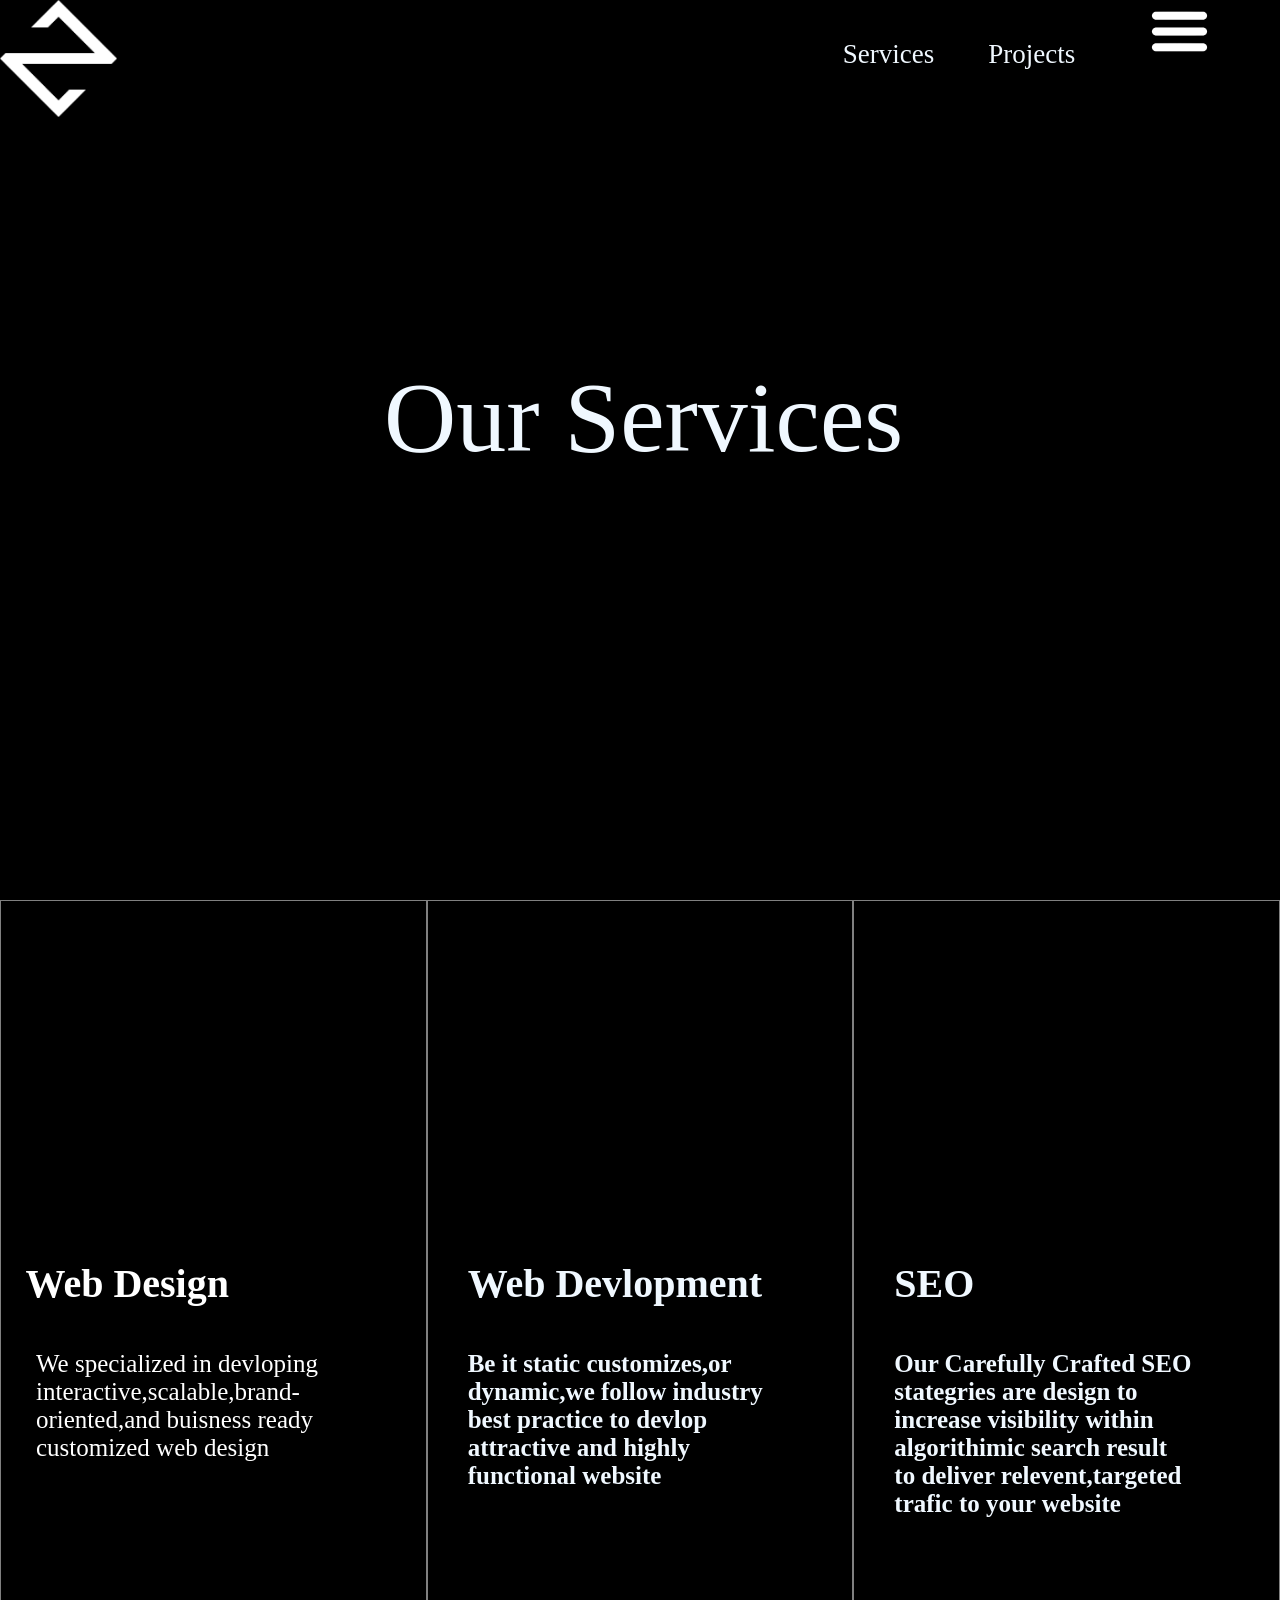
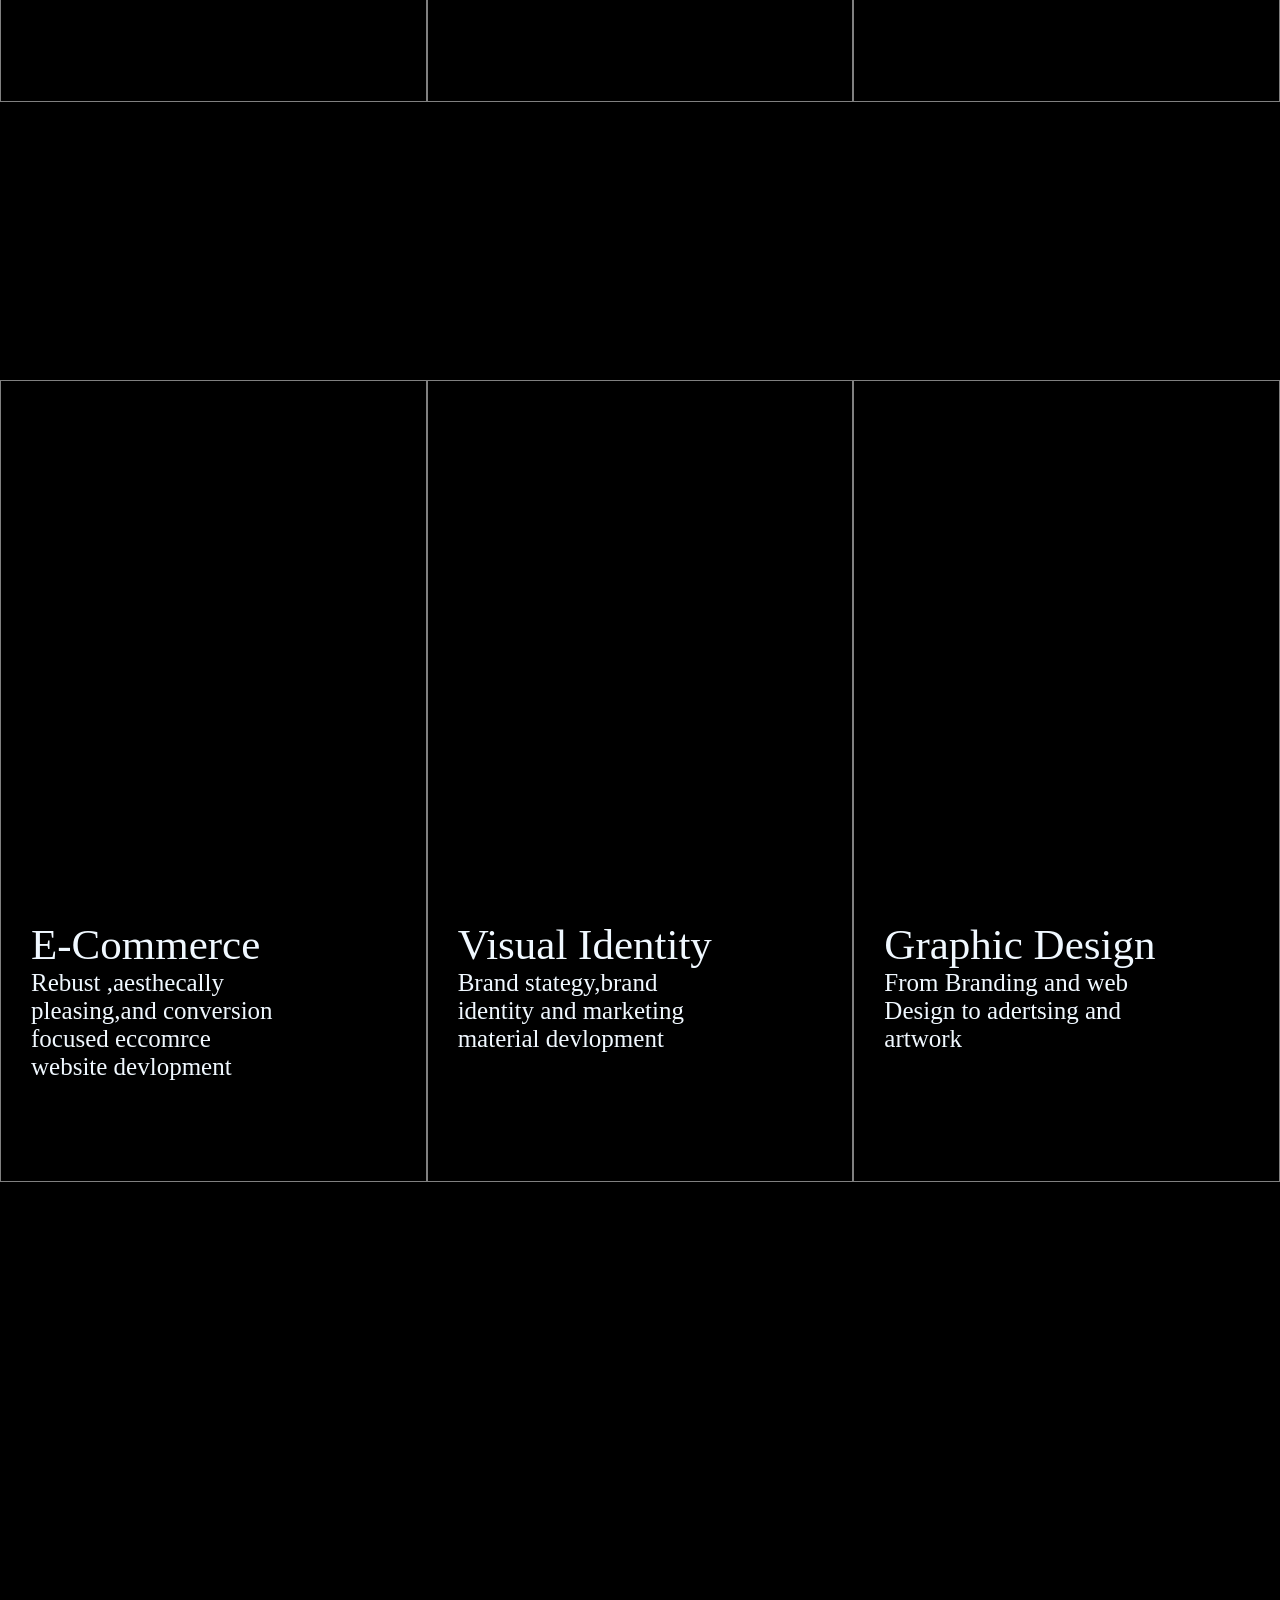
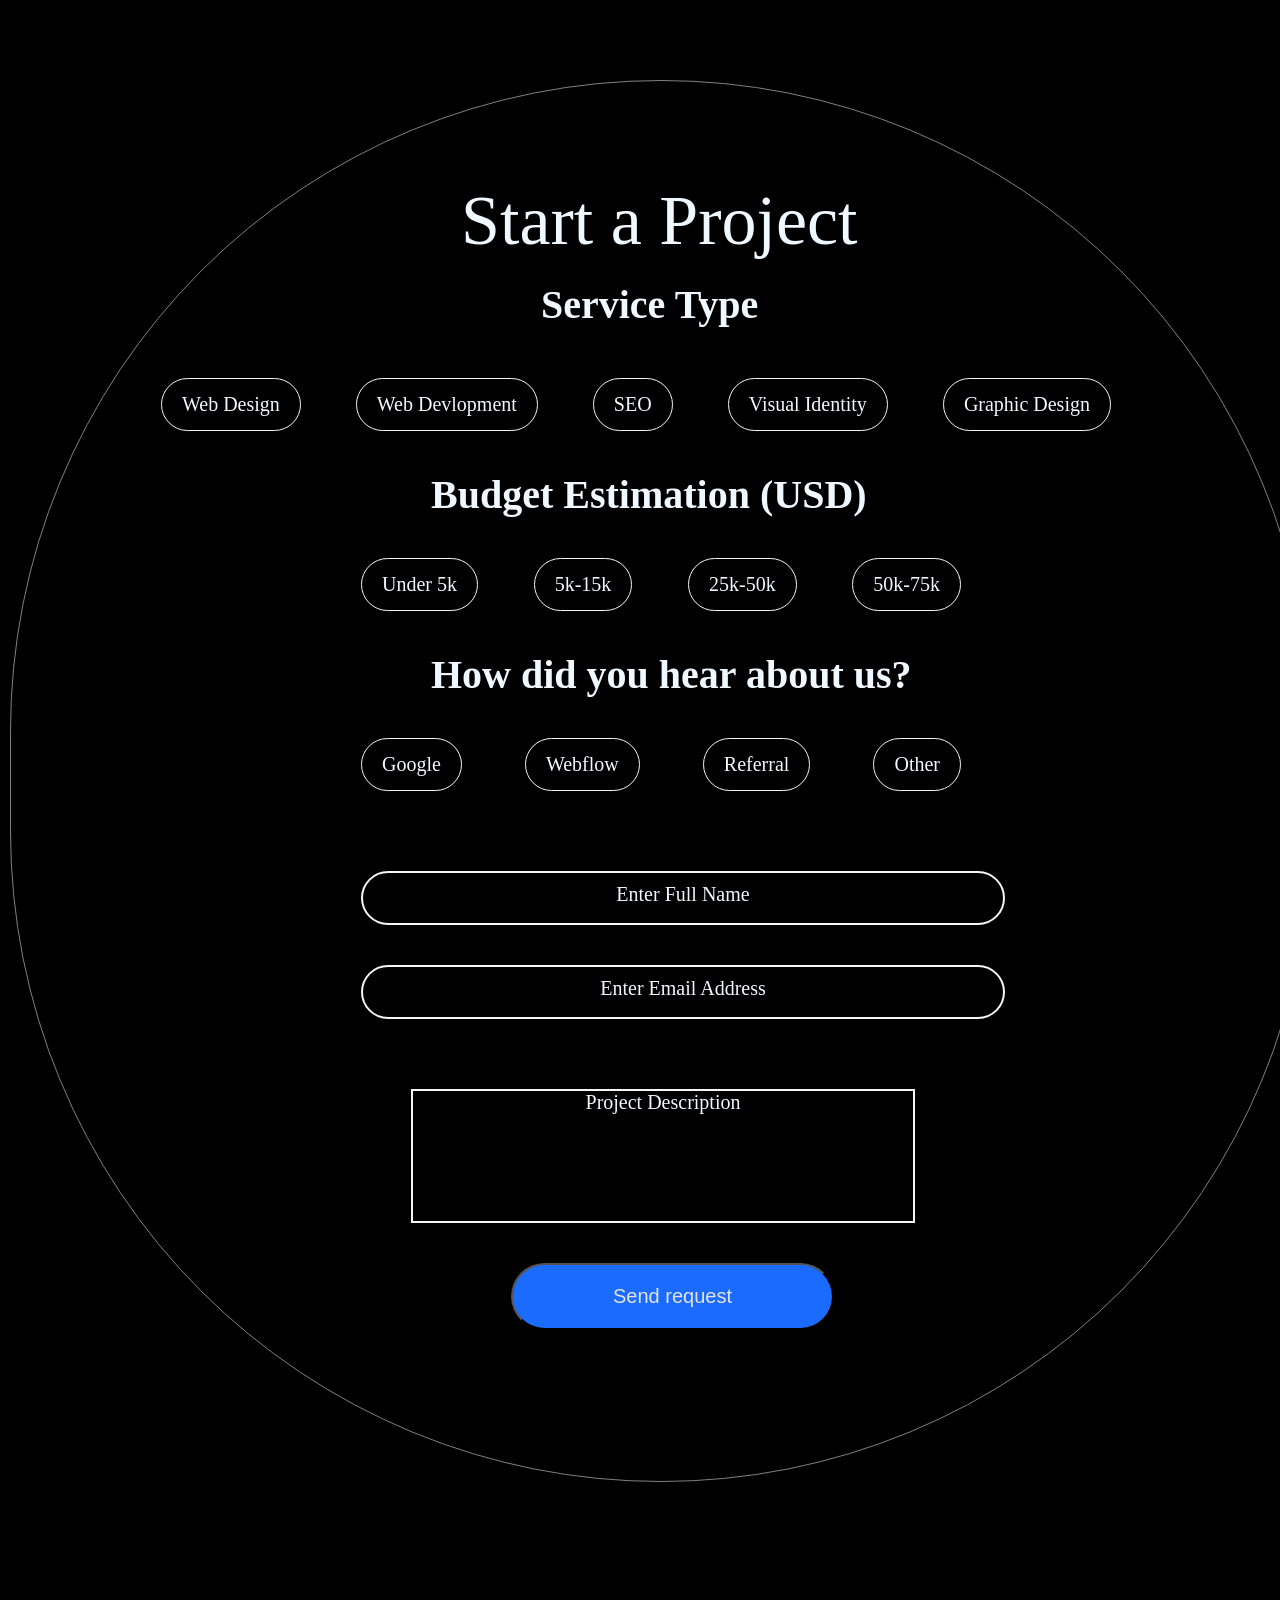
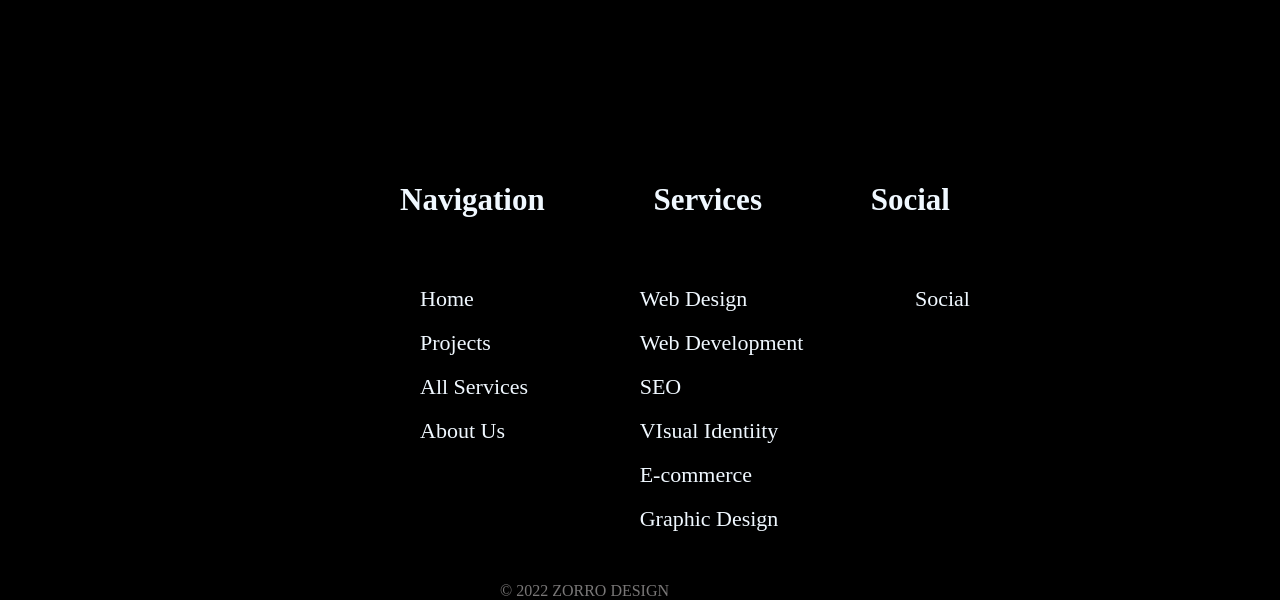
<file: service.html>
<!DOCTYPE html>
<html lang="en">

<head>
    <meta charset="UTF-8">
    <meta http-equiv="X-UA-Compatible" content="IE=edge">
    <meta name="viewport" content="width=device-width, initial-scale=1.0">
    <title>Document</title>
    <link rel="stylesheet" href="service.css">
</head>

<body>
    <nav>
        <ul><img src="images/logo.webp" alt=""></ul>
        <ul>
            <a href="/service.html">Services</a>
            <a href="/projects.html">Projects</a>
            <a href="#"><img src="images/menubar-removebg-preview.png" alt=""></a>
        </ul>
    </nav>
    <div class="ser-elem1">
        <div class="our-services">Our Services</div>


    </div>
    <div class="ser-elem2">
        <div class="ser-con1">
            <div class="boxup1">
                <h1>Web Design</h1>
                <h2>We specialized in devloping<br>interactive,scalable,brand-<br>oriented,and buisness ready<br> customized web design</h2>
                <div class="ser-up1"></div>
                <div class="ser-up2"></div>

            </div>
            <div class="boxup2">
                <h1>Web Devlopment</h1>
                <h2>Be it static customizes,or<br>dynamic,we follow industry<br>best practice to devlop <br>attractive and highly<br>functional website</h2>

                <div class="ser-up1"></div>
                <div class="ser-up2"></div>
            </div>
            <div class="boxup3">
                <h1>SEO</h1>
                <h2>Our Carefully Crafted SEO<br> stategries are design to<br>increase visibility within <br>algorithimic search result<br>to deliver relevent,targeted<br>trafic to your website</h2>
                <div class="ser-up1"></div>
                <div class="ser-up2"></div>
            </div>

        </div>

    </div>
    <div class="ser-elem3">
        <div class="ser-con1">
            <div class="boxup1">
                <p><span>E-Commerce</span><br> Rebust ,aesthecally<br>pleasing,and conversion<br>focused eccomrce<br>website devlopment</p>
                <div class="ser-up1"></div>
                <div class="ser-up2"></div>

            </div>
            <div class="boxup2">
                <p><span>Visual Identity<br></span>Brand stategy,brand<br>identity and marketing<br>material devlopment</p>
                <div class="ser-up1"></div>
                <div class="ser-up2"></div>
            </div>
            <div class="boxup3">
                <p><span>Graphic Design<br></span>From Branding and web<br>Design to adertsing and<br> artwork</p>
                <div class="ser-up1"></div>
                <div class="ser-up2"></div>
            </div>

        </div>
        <div class="pg12">
            <div class="elem-circle">
                <header>Start a Project</header>
                <h1>Service Type</h1>
                <div class="nav1">
                    <div>Web Design</div>
                    <div>Web Devlopment</div>
                    <div>SEO</div>
                    <div>Visual Identity</div>
                    <div>Graphic Design</div>


                </div>
                <h2>Budget Estimation (USD)</h2>
                <div class="nav2">
                    <div> Under 5k</div>
                    <div>5k-15k</div>
                    <div>25k-50k</div>
                    <div>50k-75k</div>

                </div>
                <h3>How did you hear about us?</h3>
                <div class="nav3">
                    <div> Google</div>
                    <div>Webflow</div>
                    <div>Referral</div>
                    <div>Other</div>

                </div>
                <div class="full-name">Enter Full Name

                </div>
                <div class="email-add">Enter Email Address

                </div>
                <div class="project-dec">Project Description</div>
                <button>Send request</button>


            </div>
            <div class="nav4">
                <div>Navigation</div>
                <div>Services</div>
                <div>Social</div>
            </div>
            <div class="nav5">
                <ol>
                    <li>Home</li>
                    <li>Projects</li>
                    <li>All Services</li>
                    <li>About Us</li>

                </ol>
                <ol>
                    <li>Web Design</li>
                    <li>Web Development</li>
                    <li>SEO</li>
                    <li> VIsual Identiity</li>
                    <li> E-commerce</li>
                    <li> Graphic Design</li>
                </ol>
                <ol>
                    <li>Social</li>
                </ol>
            </div>
            <footer>© 2022 ZORRO DESIGN</footer>

        </div>


</body>

</html>
</file>
<file: service.css>
* {
    margin: 0;
    padding: 0;
}

html,
body {
    height: 100%;
    width: 100%;
    background-color: black;
    color: aliceblue;
}

nav {
    height: 17vh;
    width: 100vw;
    background-color: black;
    position: fixed;
    display: flex;
    justify-content: space-between;
}

ul img {
    height: 13vh;
}

ul a {
    text-decoration: none;
    font-size: 27px;
    margin-right: 50px;
    color: aliceblue;
}

ul a img {
    height: 7vh;
}

.ser-elem1 {
    height: 100%;
    width: 100%;
}

.our-services {
    font-size: 100px;
    position: absolute;
    top: 40%;
    color: aliceblue;
    left: 30%;
}

.ser-elem2 {
    height: 100%;
    width: 100%;
}

.ser-con1 {
    height: 100%;
    width: 100%;
    display: flex;
    z-index: 199;
}

.ser-con1 .boxup1 h1 {
    color: white;
    position: absolute;
    z-index: 199;
    top: 140vh;
    font-size: 40px;
    left: 2vw;
    /* transition: 2s; */
}

.ser-con1 .boxup1 p {
    position: absolute;
    z-index: 199;
    top: 280vh;
    font-size: 25px;
    margin-left: 30px;
}

.ser-con1 .boxup1 p span {
    font-size: 43px;
    margin-bottom: 40px;
}

.ser-con1 .boxup2 p {
    position: absolute;
    z-index: 199;
    top: 280vh;
    font-size: 25px;
    margin-left: 30px;
}

.ser-con1 .boxup2 p span {
    font-size: 43px;
    margin-bottom: 40px;
}

.ser-con1 .boxup3 p {
    position: absolute;
    z-index: 199;
    top: 280vh;
    font-size: 25px;
    margin-left: 30px;
}

.ser-con1 .boxup3 p span {
    font-size: 43px;
    margin-bottom: 40px;
}

.ser-con1 .boxup2 h1 {
    position: absolute;
    z-index: 199;
    top: 140vh;
    font-size: 40px;
    margin-left: 40px;
    /* left: 2vw; */
}

.ser-con1 .boxup2 h2 {
    position: absolute;
    z-index: 199;
    font-size: 25px;
    top: 150vh;
    margin-left: 40px;
}

.ser-con1 .boxup3 h1 {
    position: absolute;
    z-index: 199;
    top: 140vh;
    font-size: 40px;
    margin-left: 40px;
    /* left: 2vw; */
}

.ser-con1 .boxup3 h2 {
    position: absolute;
    z-index: 199;
    font-size: 25px;
    top: 150vh;
    margin-left: 40px;
}

.ser-con1 div:hover h1 {
    color: black;
}

.ser-con1 div:hover p {
    color: black;
}

.ser-con1 div:hover p {
    color: black;
}

.ser-con1 div:hover h2 {
    color: black;
}

.ser-con1 .boxup1 h2 {
    color: white;
    position: absolute;
    z-index: 199;
    top: 150vh;
    font-size: 25px;
    font-weight: 400;
    left: 4vh;
}

.ser-con1 div {
    height: 800px;
    width: 447px;
    border: 1px solid grey;
    overflow: hidden;
}

.ser-up1 {
    height: 50% !important;
    width: 500px;
    background-color: whitesmoke;
    position: relative;
    top: -50%;
    border: none !important;
    transition: 0.2s;
}

.ser-con1 div:hover div {
    top: 0;
}

.ser-up2 {
    height: 50% !important;
    width: 500px;
    background-color: white;
    position: relative;
    top: 50%;
    border: none !important;
    transition: 0.2s !important;
}

.ser-con2 div:hover div {
    top: 40%;
}


/* second */

.ser-con2 {
    height: 100%;
    width: 100%;
    display: flex;
    margin-top: 182px;
}

.ser-elem3 {
    height: 100%;
    width: 100%;
    margin-top: 180px;
    /* background-color: aqua; */
}

.pg12 {
    height: 60%;
    width: 100%;
    background-color: black;
}

.elem-circle {
    height: 1400px;
    width: 1300px;
    margin-top: 250px;
    margin-left: 10px;
    border: 1px solid gray;
    border-radius: 900px;
    margin-top: 400px;
}

.elem-circle header {
    font-size: 70px;
    margin-left: 450px;
    margin-top: 100px;
}

.elem-circle h1 {
    font-size: 40px;
    margin-left: 530px;
    margin-top: 20px;
}

.nav1 {
    font-size: 20px;
    display: flex;
    width: 950px;
    justify-content: space-between;
    margin-left: 150px;
    margin-top: 50px;
}

.nav1 div {
    padding: 14px 20px;
    border: 1px solid whitesmoke;
    border-radius: 40px;
}

.elem-circle h2 {
    font-size: 40px;
    margin-left: 420px;
    margin-top: 40px;
}

.nav2 {
    font-size: 20px;
    display: flex;
    width: 600px;
    justify-content: space-between;
    margin-left: 350px;
    margin-top: 40px;
}

.nav2 div {
    padding: 14px 20px;
    border: 1px solid whitesmoke;
    border-radius: 50px;
}

.elem-circle h3 {
    font-size: 40px;
    margin-left: 420px;
    margin-top: 40px;
}

.nav3 {
    font-size: 20px;
    display: flex;
    width: 600px;
    justify-content: space-between;
    margin-left: 350px;
    margin-top: 40px;
}

.nav3 div {
    padding: 14px 20px;
    border: 1px solid whitesmoke;
    border-radius: 50px;
}

.full-name {
    padding: 10px 20px;
    text-decoration: none;
    border: 2px solid whitesmoke;
    width: 600px;
    height: 30px;
    border-radius: 50px;
    font-size: 20px;
    display: flex;
    justify-content: center;
    margin-left: 350px;
    margin-top: 80px;
}

.email-add {
    padding: 10px 20px;
    border: 2px solid whitesmoke;
    width: 600px;
    height: 30px;
    border-radius: 50px;
    font-size: 20px;
    display: flex;
    justify-content: center;
    margin-left: 350px;
    margin-top: 40px;
}

.project-dec {
    height: 130px;
    width: 500px;
    border: 2px solid whitesmoke;
    margin-left: 400px;
    margin-top: 70px;
    font-size: 20px;
    display: flex;
    justify-content: center;
}

.elem-circle button {
    padding: 20px 100px;
    background-color: #1c6bff;
    border-radius: 50px;
    font-size: 20px;
    color: #e3e3e3;
    margin-left: 500px;
    margin-top: 40px;
}

.nav4 {
    font-size: 31px;
    font-weight: 600;
    display: flex;
    width: 550px;
    justify-content: space-between;
    margin-left: 400px;
    margin-top: 300px;
}

.nav5 {
    display: flex;
    width: 550px;
    justify-content: space-between;
    margin-left: 420px;
    font-size: 22px;
    margin-top: 50px;
}

.nav5 ol li {
    list-style: none;
    margin-top: 18px;
}

footer {
    color: rgb(121, 119, 119);
    margin-left: 500px;
    margin-top: 50px;
}
</file>
